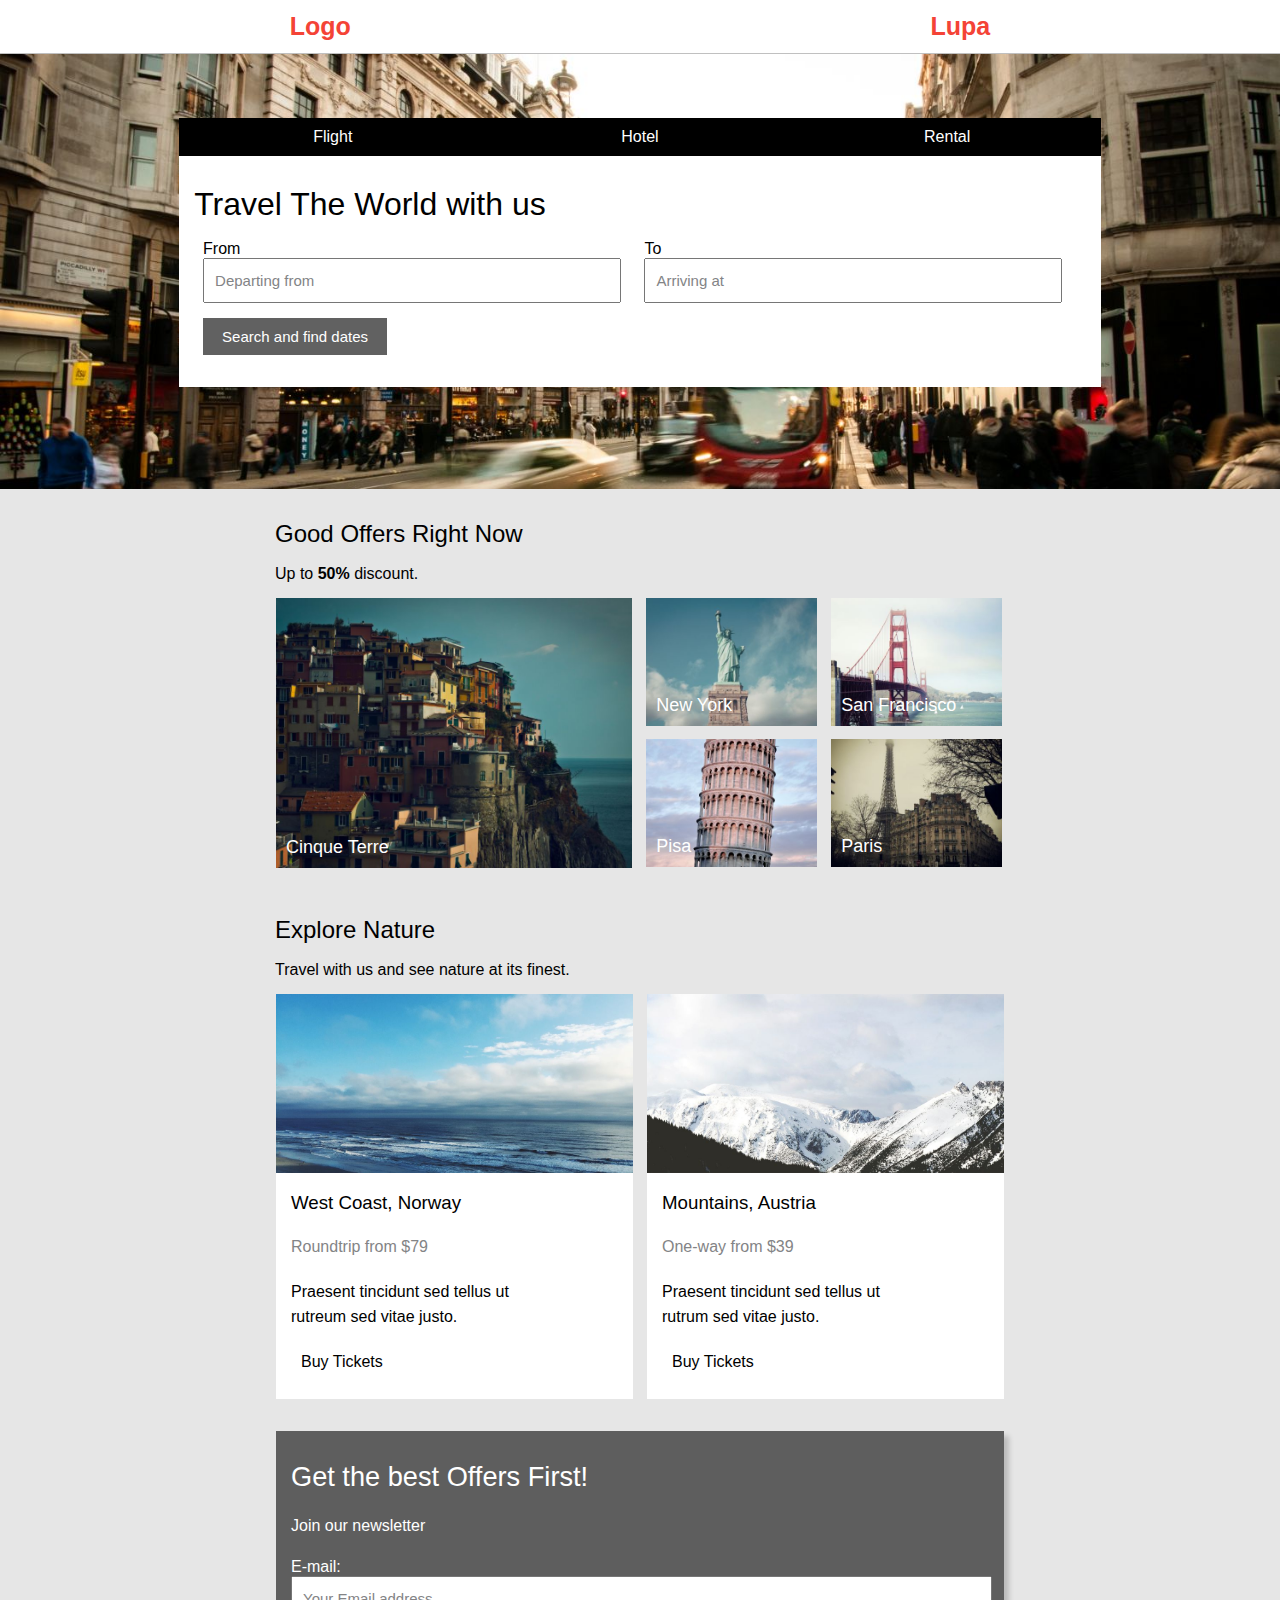
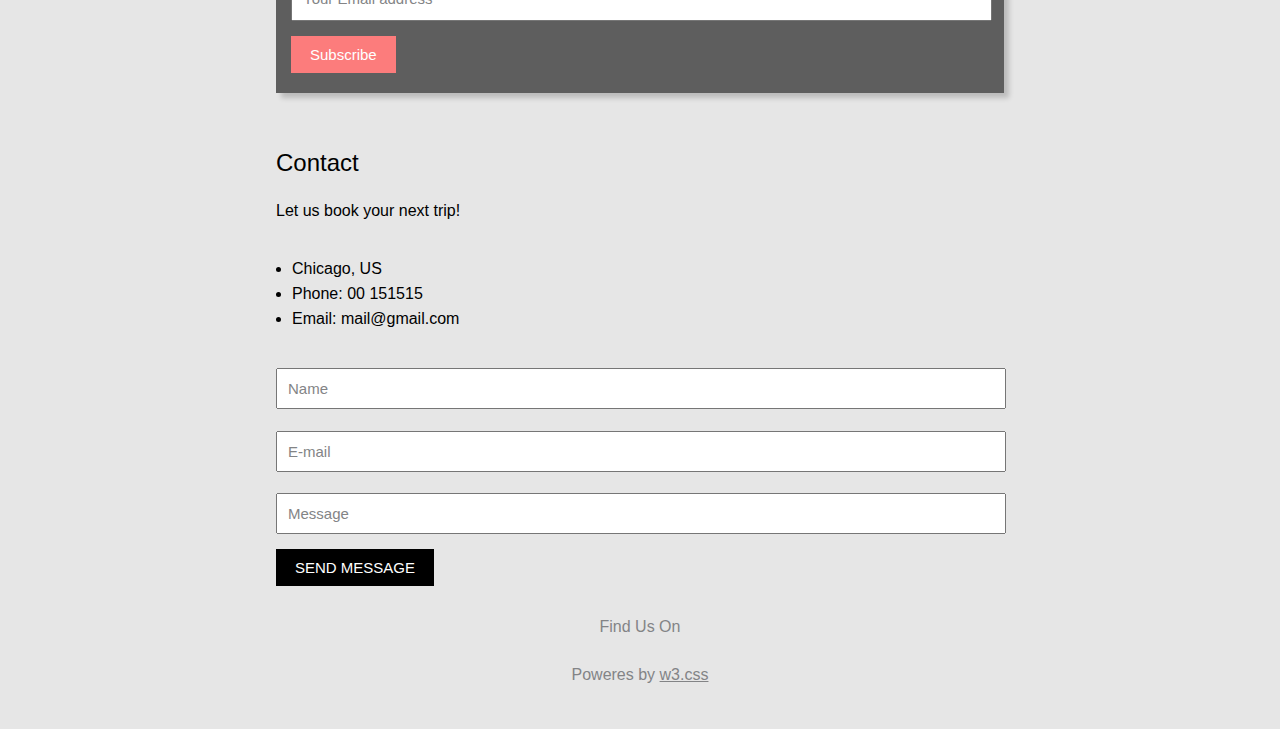
<file: index.html>
<!DOCTYPE html>
<html lang="en">
<head>
    <meta charset="UTF-8">
    <meta name="viewport" content="width=device-width, initial-scale=1.0">
    <title>Milhas</title>
    <link rel="stylesheet" href="estilo/style.css" media="all">
    <link rel="stylesheet" href="estilo/media_query.css">
    
</head>
<body>
    <nav>
        <ul>
            <li>Logo</li>
            <li>Lupa</li>
        </ul>
    </nav>
    <header>
        <article>
            <div id="caixa">
                <ul>
                    <li>Flight</li>
                    <li>Hotel</li>
                    <li>Rental</li>
                </ul>
             <h1>Travel The World with us</h1>
             <form>
               <div>
                   <label for="from">From</label>
                   <input type="text" name="from" id="from" value="Departing from" class="form">
               </div>
               <div>
                   <label for="To">To</label>
                   <input type="text" name="To" id="To" value="Arriving at" class="form">
               </div>
               <button class="botao">Search and find dates</button>
             </form>
            </div>
        </article>
    </header>
    <main>
        <h2>Good Offers Right Now</h2>
        <p>Up to <strong>50%</strong> discount.</p>
        <section>
            <div id="img1"><img src="imagens/cinqueterre.jpg" alt="terre"><p>Cinque Terre</p></div>
            <div id="img2"><img src="imagens/newyork.jpg" alt="new"><p>New York</p></div>
            <div id="img3"><img src="imagens/sanfran.jpg" alt="sanfrancis"><p>San Francisco</p></div>
            <div id="img4"><img src="imagens/pisa.jpg" alt="pisa"><p>Pisa</p></div>
            <div id="img5"><img src="imagens/paris.jpg" alt="paris"><p>Paris</p></div>
        </section>
        <h2>Explore Nature</h2>
        <p>Travel with us and see nature at its finest.</p>
        <div id="nature">
            <div><img src="imagens/ocean.jpg" alt="ocean">
                <h3>West Coast, Norway</h3>
                <p><span>Roundtrip from $79</span></p>
                <p>Praesent tincidunt sed tellus ut <br>
                rutreum sed vitae justo.
                </p>
                <p><a href="#">Buy Tickets</a></p>
            </div>
            <div><img src="imagens/mountains.jpg" alt="montanha">
                <h3>Mountains, Austria</h3>
                <p><span>One-way from $39</span></p>
                <p>Praesent tincidunt sed tellus ut<br>
                rutrum sed vitae justo.</p>
                <p><a href="#">Buy Tickets</a></p>
            </div>
            <div id="email">
                <h3>Get the best Offers First!</h3>
                <p>Join our newsletter</p>
                <form>
                    <label for="mail">E-mail:</label>
                    <input type="email" name="mail" id="mail" value="Your Email address" class="form">
                    <button type="submit">Subscribe</button>
                </form>
            </div>
        </div>
        <div id="contato">
            <h3>Contact</h3>
            <p>Let us book your next trip!</p>
            <ul>
                <li>Chicago, US</li>
                <li>Phone: 00 151515</li>
                <li>Email: mail@gmail.com</li>
            </ul>
            <form>
                <input type="text" name="Name" id="Name" value="Name" class="form">
                <input type="text" name="E-mail" id="E-mail" value="E-mail" class="form">
                <input type="text" name="Message" id="Message" value="Message" class="form">
                <button class="botao">SEND MESSAGE</button>
            </form>
        </div>
    </main>
    <footer>
        <p>Find Us On</p>
        <p></p>
        <p>Poweres by <a href="#">w3.css</a></p>
    </footer>
</body>
</html>
</file>
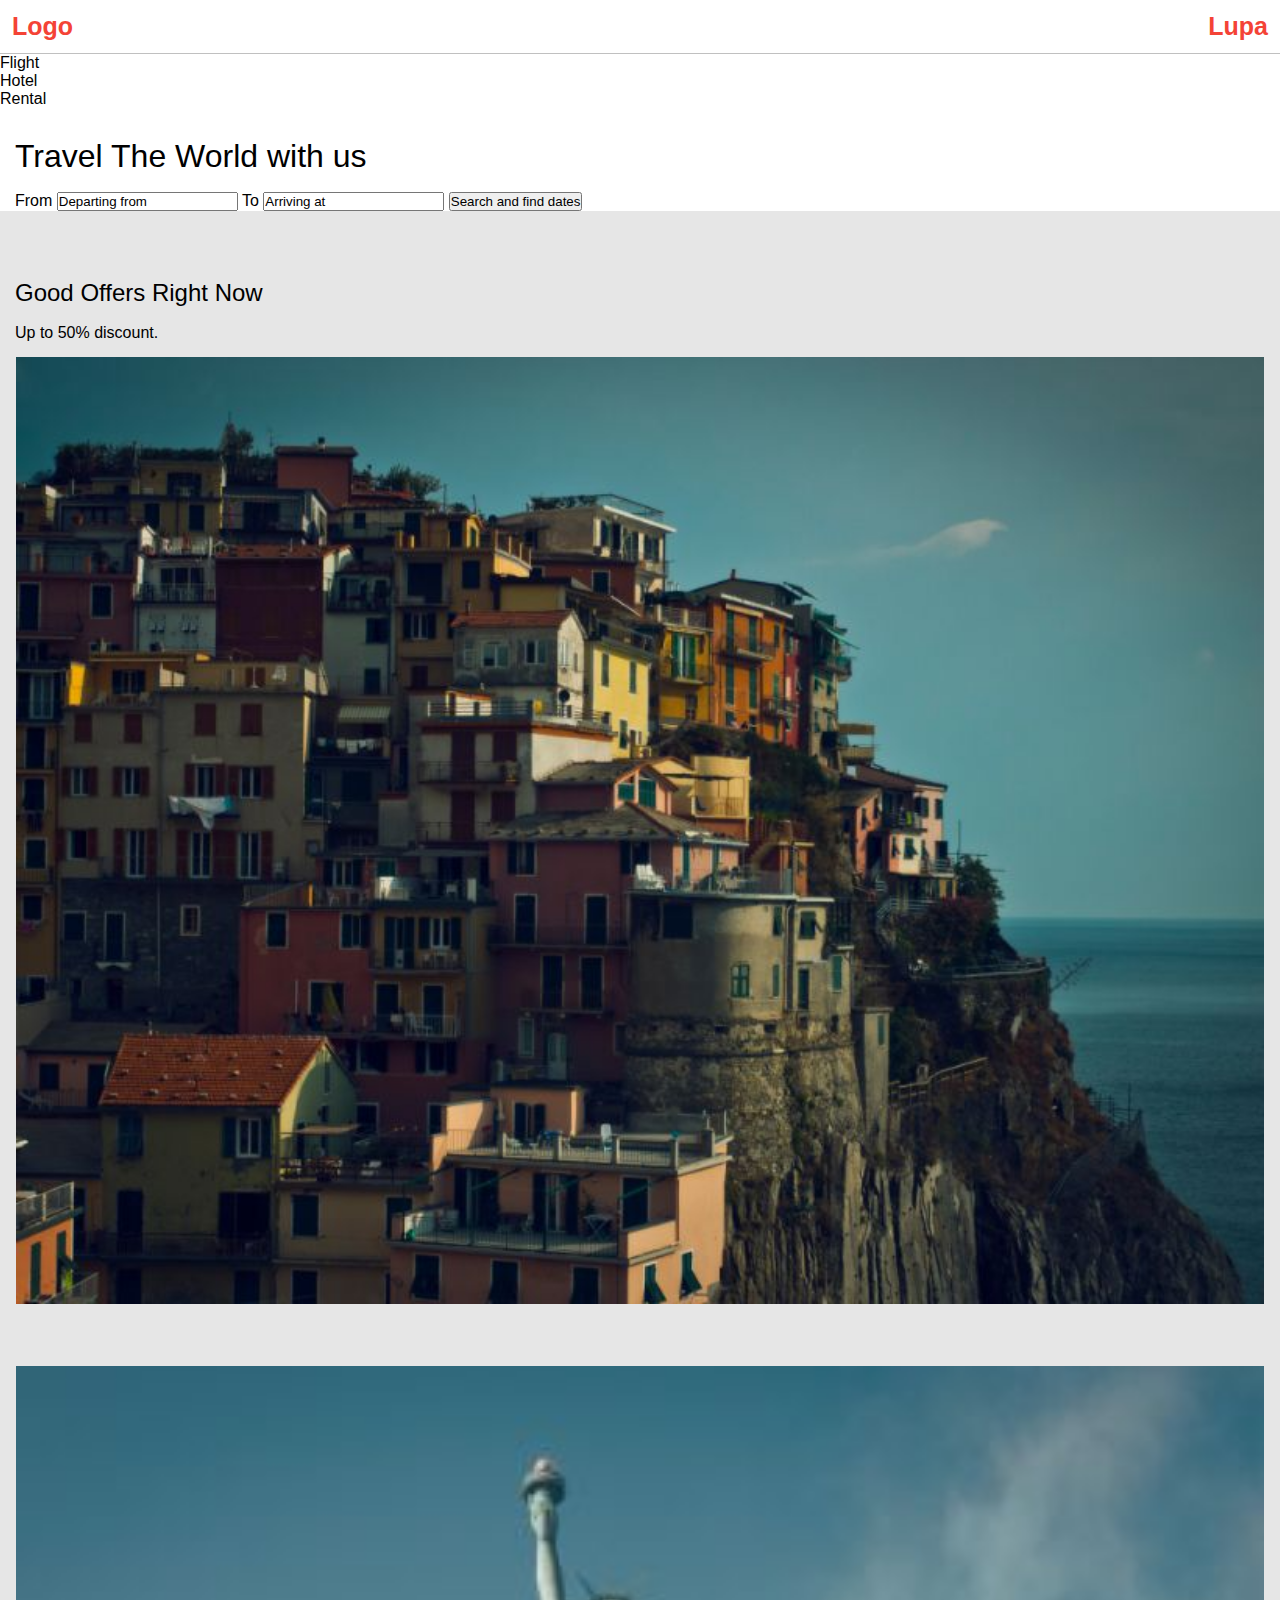
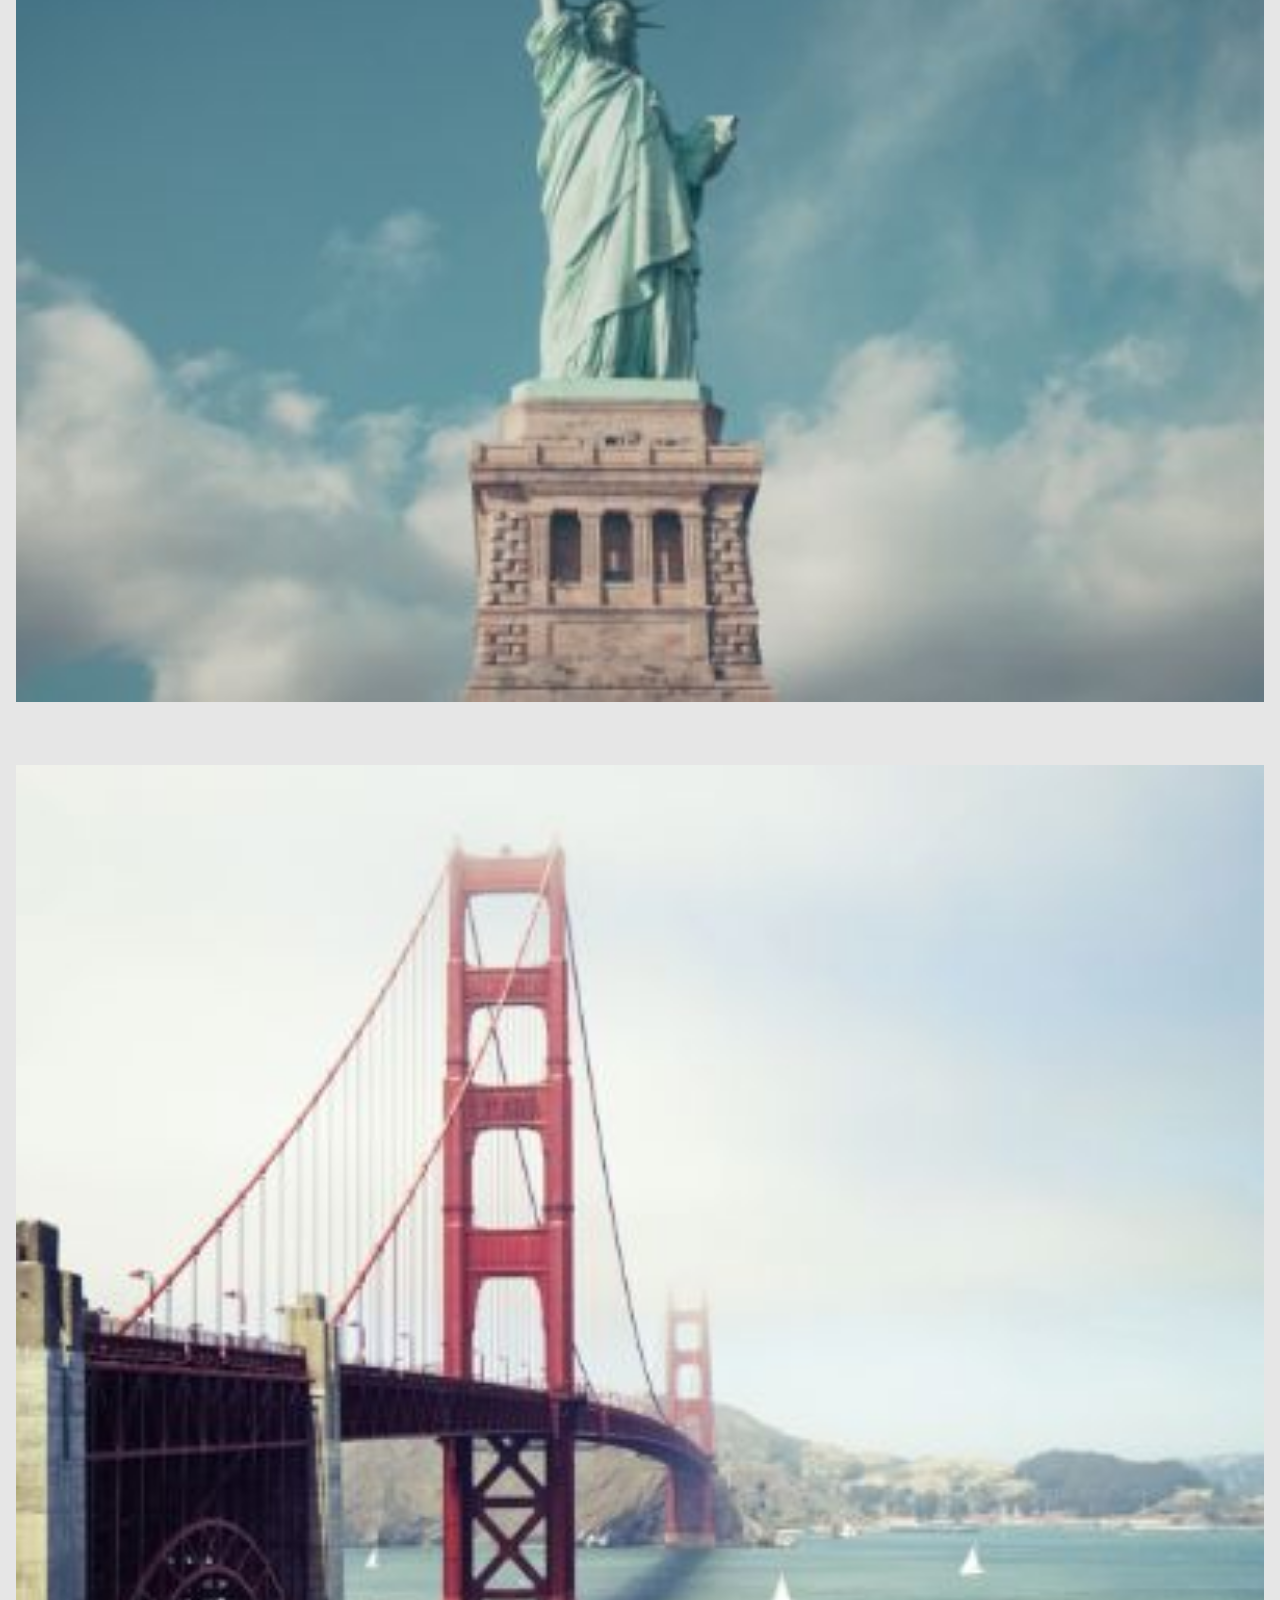
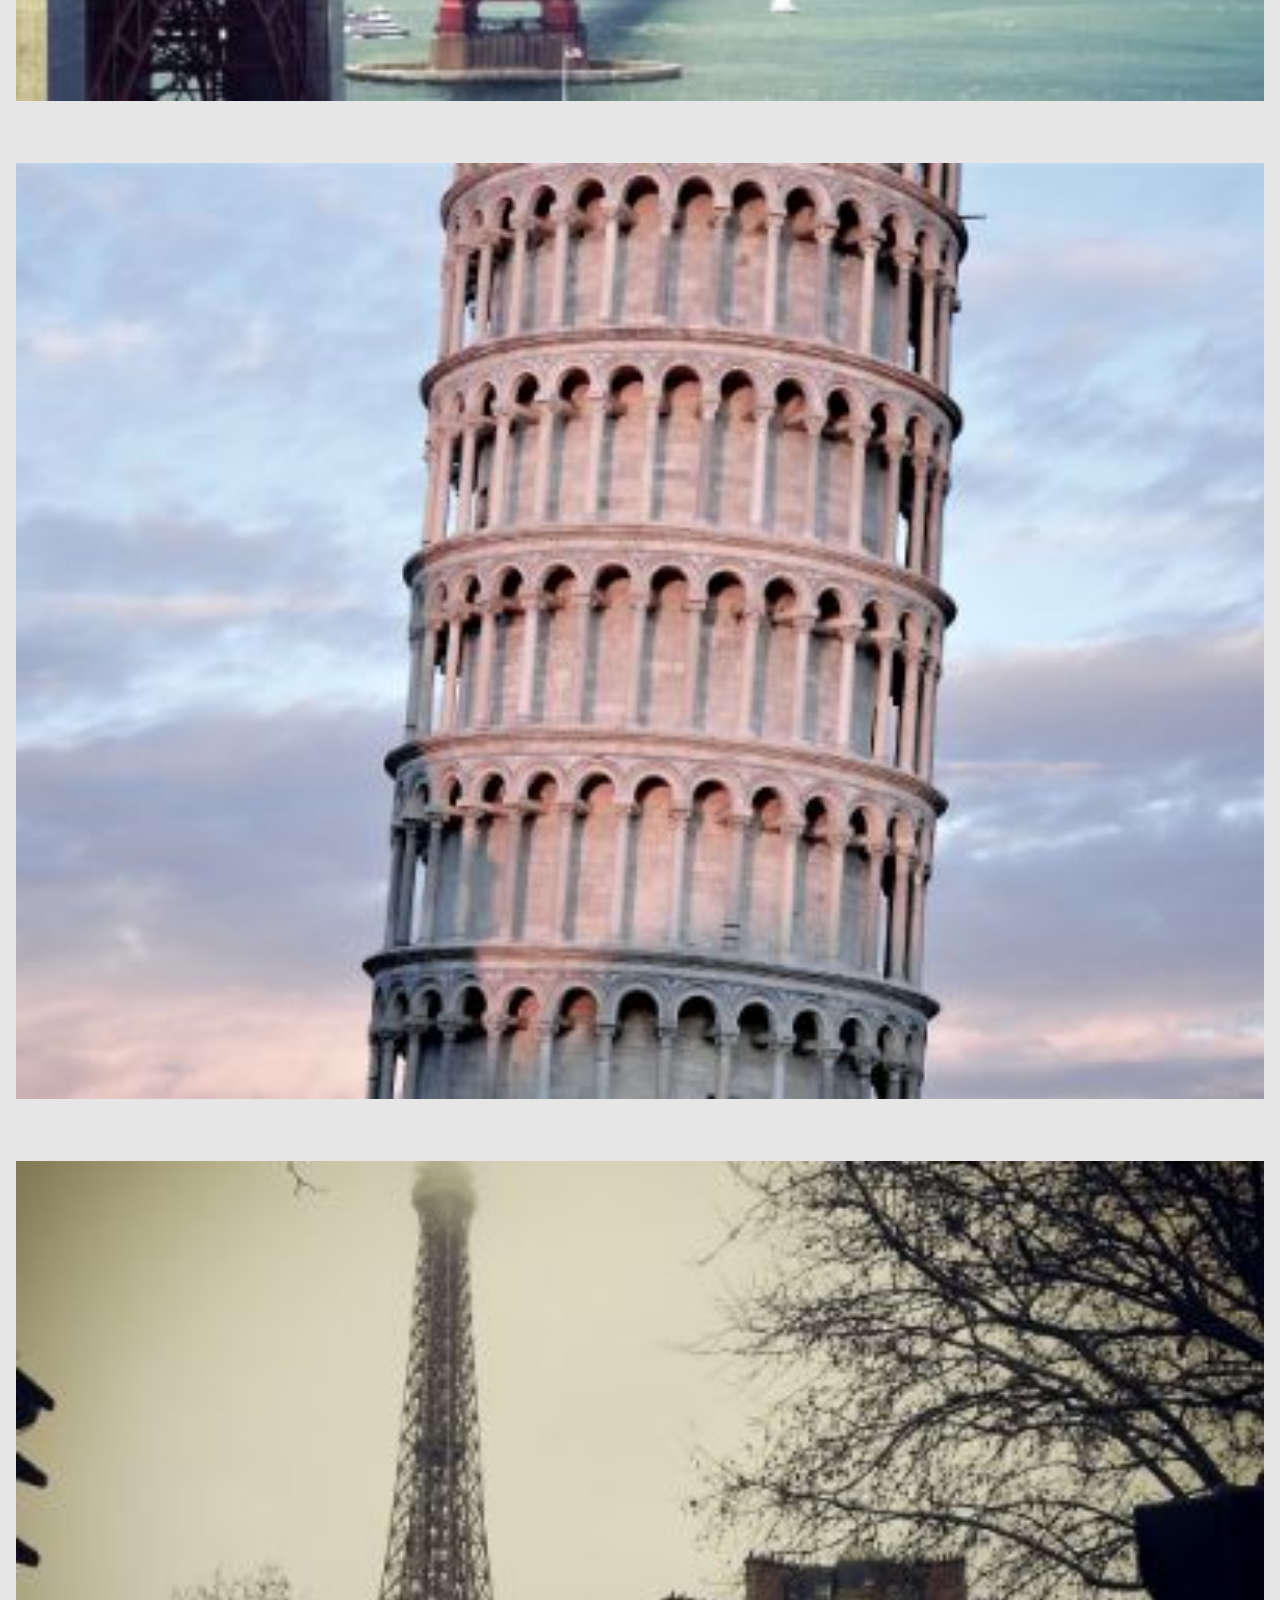
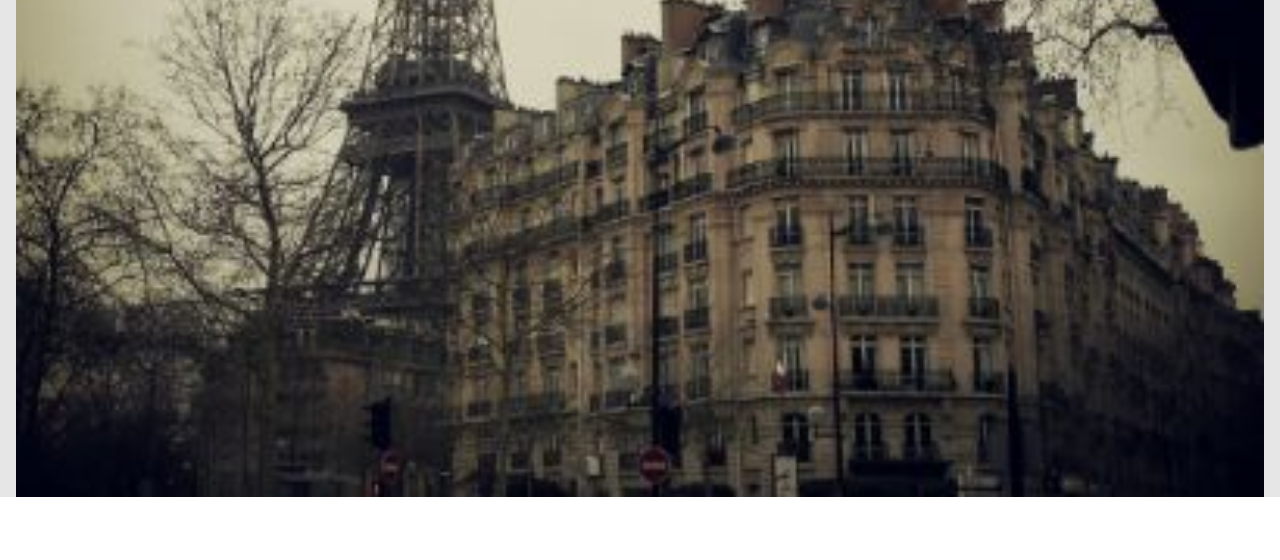
<file: mobilefirst.html>
<!DOCTYPE html>
<html lang="pt-br">
<head>
    <meta charset="UTF-8">
    <meta name="viewport" content="width=device-width, initial-scale=1.0">
    <title>Milhas</title>
    <link rel="stylesheet" href="estilo/style.css">
</head>
<body>
    <nav>
        <ul>
            <li>Logo</li>
            <li>Lupa</li>
        </ul>
    </nav>
    <header>
        <article>
                <ul>
                    <li>Flight</li>
                    <li>Hotel</li>
                    <li>Rental</li>
                </ul>
            <h1>Travel The World with us</h1>
            <form>
               <label for="from">From</label> 
               <input type="text" name="from" id="from" value="Departing from">
               <label for="To">To</label>
               <input type="text" name="To" id="To" value="Arriving at">
               <button id="botao">Search and find dates</button>
            </form>
        </article>
    </header>
    <main>
        <h2>Good Offers Right Now</h2>
        <p>Up to 50% discount.</p>
        <section>
            <div id="um"> <img src="imagens/cinqueterre.jpg" alt="terre"></div>
            <div id="dois"> <img src="imagens/newyork.jpg" alt="new"></div>
            <div id="tres"> <img src="imagens/sanfran.jpg" alt="sanfrancis"></div>
            <div id="quatro"> <img src="imagens/pisa.jpg" alt="pisa"></div>
            <div id="cinco"> <img src="imagens/paris.jpg" alt="paris"></div>
        </section>
    </main>
</body>
</html>
</file>
<file: estilo/style.css>
@charset "UTF-8";
* {
    margin: 0px;
    padding: 0px;
    font-family: Arial, Helvetica, sans-serif;
}
nav > ul {
    display: flex;
    justify-content: space-between;
    list-style: none;
    border-bottom: 1px solid rgb(192, 192, 192);
}
nav > ul > li {
    margin: 6px;
    padding: 6px;
    font-size: 25px;
    font-weight: bold;
    color: #F44336;
}
header > article > div#caixa > ul {
    display: flex;
    list-style: none;
}
header > article > div#caixa > ul > li {
    width: 100%;
    padding: 10px 20px;
    color: white;
    background-color: rgb(0, 0, 0);
    text-align: center;
}
header > article > div#caixa > ul > li:hover {
    color: white;
    background-color: #F44336;
}
h1 {
    margin-top: 30px;
    margin-left: 15px;
    margin-bottom: 17px;
    font-weight: normal;
}
form {
    margin: 0px 15px;
}
.form { 
    display: block;
    width: 92%;
    font-size: 15px;
    margin-bottom: 5px;
    padding: 12px 10px;
    color: #838486;
}
.botao {
    cursor: pointer;
    margin: 10px 0px 32px 0px;
    padding: 10px 19px;
    font-size: 15px;
    background-color: #616161;
    color: white;
    border: none;
}
main {
    background-color: #e6e6e6;
}
h2 {
    padding-top: 68px;
    margin-left: 15px;
    margin-bottom: 17px;
    font-weight: normal;
}
main > p {
    margin: 15px;
}
section {
    margin: 0px 16px;
}
section > div {
    display: grid;
    grid-template-columns: 100%;
    margin-bottom: 5%;
}
section > div > p{
    grid-column: 1;
    grid-row: 2;
    padding: 10px;
    color: white;
    font-size: 18px;
} 
section > div > img {
    height: 100%;
    width: 100%;   
    grid-column: 1;
    grid-row: 1/3;
    
}
#nature {
    margin: 0px 16px;
}
#nature > div > img {
    width: 100%;
}
div#nature > div {
    background-color: white;
    padding-bottom: 5px;
    margin-bottom: 5%;
}
#nature > div > h3 {
    margin: 15px;
    font-weight: normal;
}
#nature > div > p {
    margin: 20px 15px;
    line-height: 25px;
}
#nature > div > p > span {
    color: #838486;
}
#nature > div > p > a {
    margin-left: 10px;
    text-decoration: none;
    color: black;
}
#nature > div#email {
    margin-top: 10%;
    padding-top: 15px;
    color: white;
    background-color: rgb(94, 94, 94);
    box-shadow: 5px 5px 5px rgba(0, 0, 0, 0.185);
}
#nature > div#email > h3 {
    font-size: 1.7em;
}
#nature > div#email > form > button {
    padding: 10px 19px;
    margin: 10px 0px;
    font-size: 15px;
    background-color: rgb(252, 124, 124);
    color: white;
    border: none;
    cursor: pointer;
}
div#contato {
    margin: 0px 16px;
}
div#contato > h3 {
    margin: 25px 0px;
    font-size: 1.5em;
    font-weight: normal;
}
div#contato > ul {
    line-height: 25px;
    margin: 5% 16px;
}
div#contato > form {
    margin: 0px;
}
div#contato > form > input {
    margin-top: 5%;
    padding: 10px;
}
div#contato > form > .botao {
    background-color: black;
}
footer {
    padding-bottom: 15px;
    text-align: center;
    background-color: #e6e6e6;
}
footer > p {
    color: #838486;
    margin-bottom: 30px;
}
footer > p > a {
    color: #838486;
}
</file>
<file: estilo/media_query.css>
@charset "UTF-8";
 @media screen and (min-width: 450px){
    form > input.form {
        width: 94%;
    }
    form > div > input.form {
        width: 94%;
    }
    div#contato > form > input {
        margin-top: 3%;
    }
    @media screen and (min-width: 768px) {
        body {
            background-color: #e6e6e6;
        }
        nav > ul {
            justify-content: space-around;
            background-color: white;
        }
        header {
            padding: 5% 14% 8% 14%;
            background-size: cover;
            background-image: url(../imagens/london.jpg);
        }
        div#caixa > form > div{
            display: inline-block;
            width: 47%;
            margin: 0% 1%;
        }
        header > article > div#caixa > form > .botao {
            margin-left: 1%;
        }
        div#caixa {
            background-color: white;
        }
        h2 {
            padding-top: 4%;
        }
        section {
            display: grid;
            grid-template-columns: repeat(4, 23.5%);
            grid-template-rows: repeat(2, 44%);
            grid-template-areas: "um um dois tres"
            "um um quatro cinco";
            gap: 14px;
        }
        #img1 {
            grid-area: um;
        }
        #img2{
            grid-area: dois;
        }
        #img3{
            grid-area: tres;
        }
        #img4{
            grid-area: quatro;
        }
        #img5{
            grid-area: cinco;
        }
        main {
            margin: auto;
            max-width: 760px;
        }
        main > h2 {
            margin-top: 0px;
        }
        div#nature{
            display: grid;
            grid-template-columns: repeat(2, 1fr);
            grid-template-rows: 1fr 41%;
            grid-template-areas: "div div"
            "email email";
            gap: 14px;
        }
        div#nature > div#email {
            grid-area: email;
            margin-top: 0%;
        }
        form > input.form {
            width: 97%;
        }
        footer {
            margin: auto;
            max-width: 760px;
        }
        @media screen and (min-width: 1366px) {
            nav > ul {
                justify-content: space-between;
            }
            header {
                padding-top: 14%;
                padding-bottom: 14%;
            }
            article {
                margin: auto;
                max-width: 890px;
            }
            form > div > input.form {
                width: 96%;
            }
            main {
                max-width: none;
                max-width: 1100px;
            }
            section {
                grid-template-columns: repeat(4, 255px);
                grid-template-rows: repeat(2, 192px);
                gap: 16px;
            }
            main > h2 {
                padding-top: 2.5%;
            }
            div#nature {
                gap: 18px;
            }
            div#contato > form > input {
                margin-top: 1.5%;
                padding: 15px;
            }
            div#contato > ul {
                margin: 10px 5px 5px 20px;
            }
            form > input.form {
                width: 98%;
            }
        }
        
    }
}
</file>
